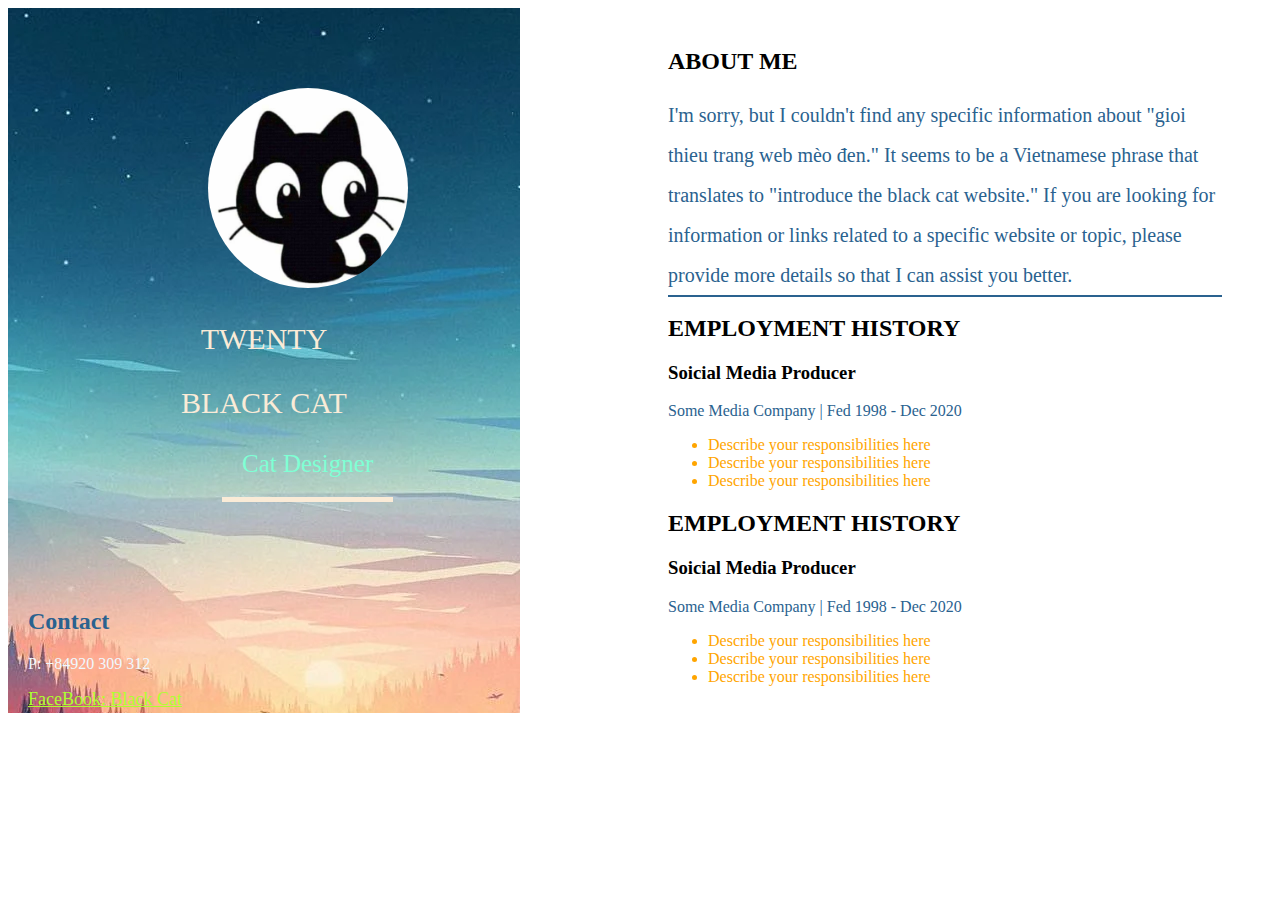
<file: index.html>
<!DOCTYPE html>
<html lang="en">
<head>
    <meta charset="UTF-8">
    <meta name="viewport" content="width=device-width, initial-scale=1.0">
    <title>20</title>
    <link rel="stylesheet" href="css/app.css">
</head>
<body>
    <div class="trai">
        <div>
            <img src="images/cat.jpg" width="200px" height="200px">
        </div>

        <div class="con">
            <p>TWENTY</p>
            <p>BLACK CAT</p>
        </div>

        <div>
            <span>Cat Designer</span>
        </div>
        <div class="con1">
            <h2 style="color: #2a628f;">Contact</h2>
            <p style="color: aliceblue;">P: +84920     309 312</p>
            <p><a style="color: greenyellow;" href="https://www.facebook.com/profile.php?id=100012661936305">FaceBook: Black Cat</a></p>
        </div>
    </div>

    <div class="right">
        <div class="righttop">
            <h2>ABOUT ME</h2>
            <p>
                I'm sorry, but I couldn't find any specific information about "gioi thieu trang web mèo đen." It seems to be a Vietnamese phrase that translates to "introduce the black cat website." If you are looking for information or links related to a specific website or topic, please provide more details so that I can assist you better.
            </p>
        </div>
        <div class="rightbot">
            <h2>EMPLOYMENT HISTORY</h2>
            <H3>Soicial Media Producer</H3>
            <p>Some Media Company   |   Fed 1998 - Dec 2020</p>
            <ul>
                <li>Describe your responsibilities here</li>
                <li>Describe your responsibilities here</li>
                <li>Describe your responsibilities here</li>
            </ul>

            <h2>EMPLOYMENT HISTORY</h2>
            <H3>Soicial Media Producer</H3>
            <p>Some Media Company   |   Fed 1998 - Dec 2020</p>
            <ul>
                <li>Describe your responsibilities here</li>
                <li>Describe your responsibilities here</li>
                <li>Describe your responsibilities here</li>
            </ul>
        </div>
    </div>  
</body>
</html>
</file>
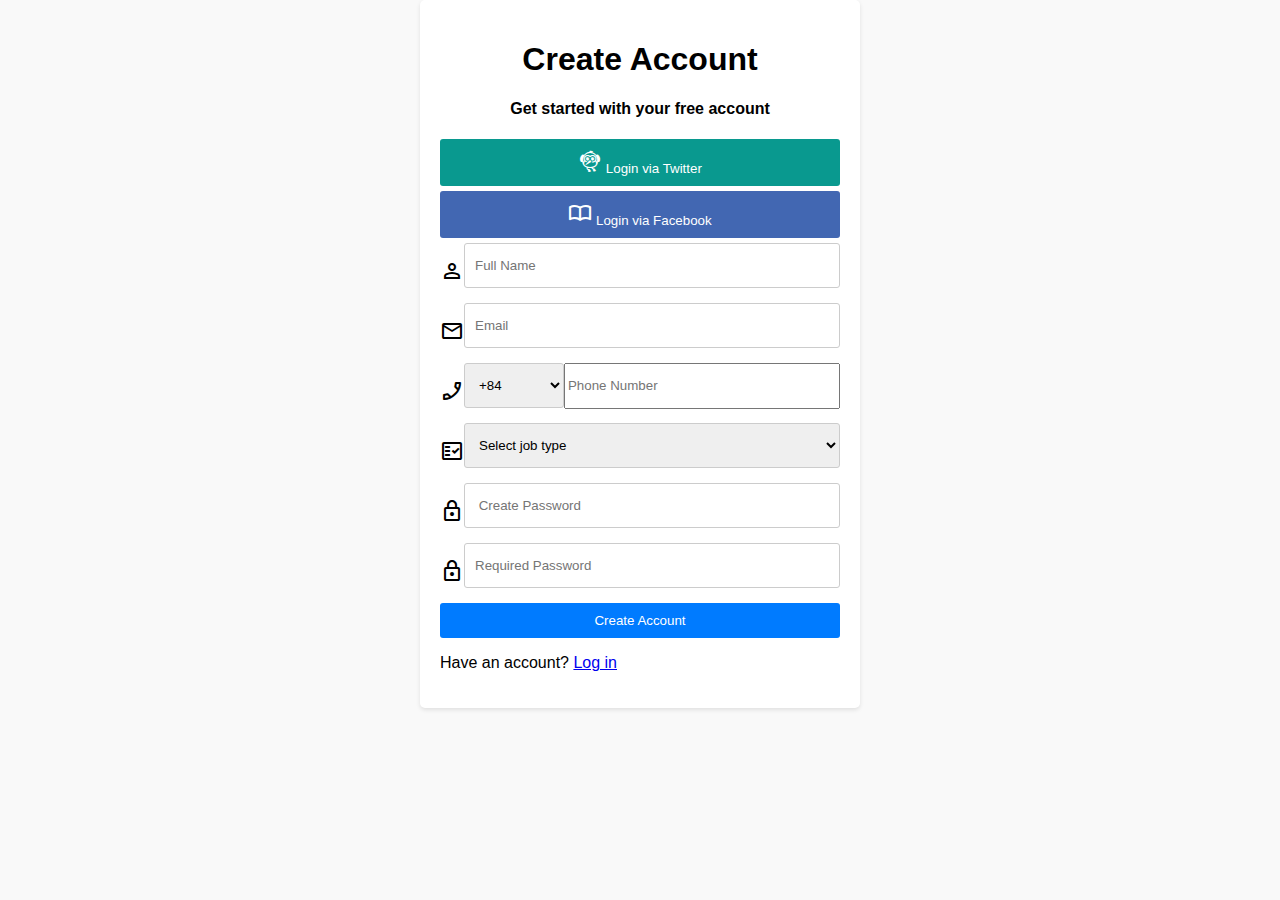
<file: BMW/index.html>
<!DOCTYPE html>
<html lang="en">
<head>
    <meta charset="UTF-8">
    <meta name="viewport" content="width=device-width, initial-scale=1.0">
    <link rel="stylesheet" href="css/acc.css">
    <link rel="stylesheet" href="https://fonts.googleapis.com/css2?family=Material+Symbols+Outlined:opsz,wght,FILL,GRAD@20..48,100..700,0..1,-50..200" />
    <title>Create Account</title>
</head>
<body>
    <div class="container">
        <h1>Create Account</h1>
        <h4>Get started with your free account</h4>
        <div class="login">
            <div class="login_twitter">
                <button type="submit" style="background-color: rgb(9, 153, 143);"><span class="material-symbols-outlined">flutter_dash</span>   Login via Twitter</button>
            </div>
            <div class="login_facebook">
                <button type="submit" style="background-color: #4267b2;"><span class="material-symbols-outlined">import_contacts</span>  Login via Facebook</button>
            </div>
        </div>
        <form action="/register" method="post">
            <div class="witerlogin">
                <p><span class="material-symbols-outlined">person</span></p>
                <input type="text" name="fullname" placeholder="Full Name" requireed>
            </div>
            <div class="witerlogin">
                <p><span class="material-symbols-outlined">mail</span></p>
                <input type="email" name="email" placeholder="Email" required>
            </div>
            <div class="witerlogin">
                <p><span class="material-symbols-outlined">phone_enabled</span></p>
                <select name="tel">
                    <option value="+84">+84</option>
                    <option value="+83">+83</option>
                    <option value="+82">+82</option>
                    <option value="+81">+81</option>
                </select>
                <input type="tel" name="phone" placeholder="Phone Number" required style="width: 1300px; height: 40px;">
            </div>
            <div class="witerlogin">
                <p><span class="material-symbols-outlined">fact_check</span></p>
                <select name="jobtype">
                    <option value="developer">Select job type</option>
                    <option value="designer">Designer</option>
                    <option value="manager">Manager</option>
                    <option value="Accounting">Accounting</option>
                </select>
            </div>
            <div class="witerlogin">
                <p><span class="material-symbols-outlined">lock</span></p>
                <input type="password" name="password" placeholder=" Create Password" required>
            </div>
            <div class="witerlogin">
                <p><span class="material-symbols-outlined">lock</span></p>
                <input type="password" name="repeatpassword" placeholder="Required Password" required>
            </div>
            <button type="submit">Create Account</button>
        </form>
        <p>Have an account? <a href="/login">Log in</a></p>
    </div>
</body>
</html>
</file>
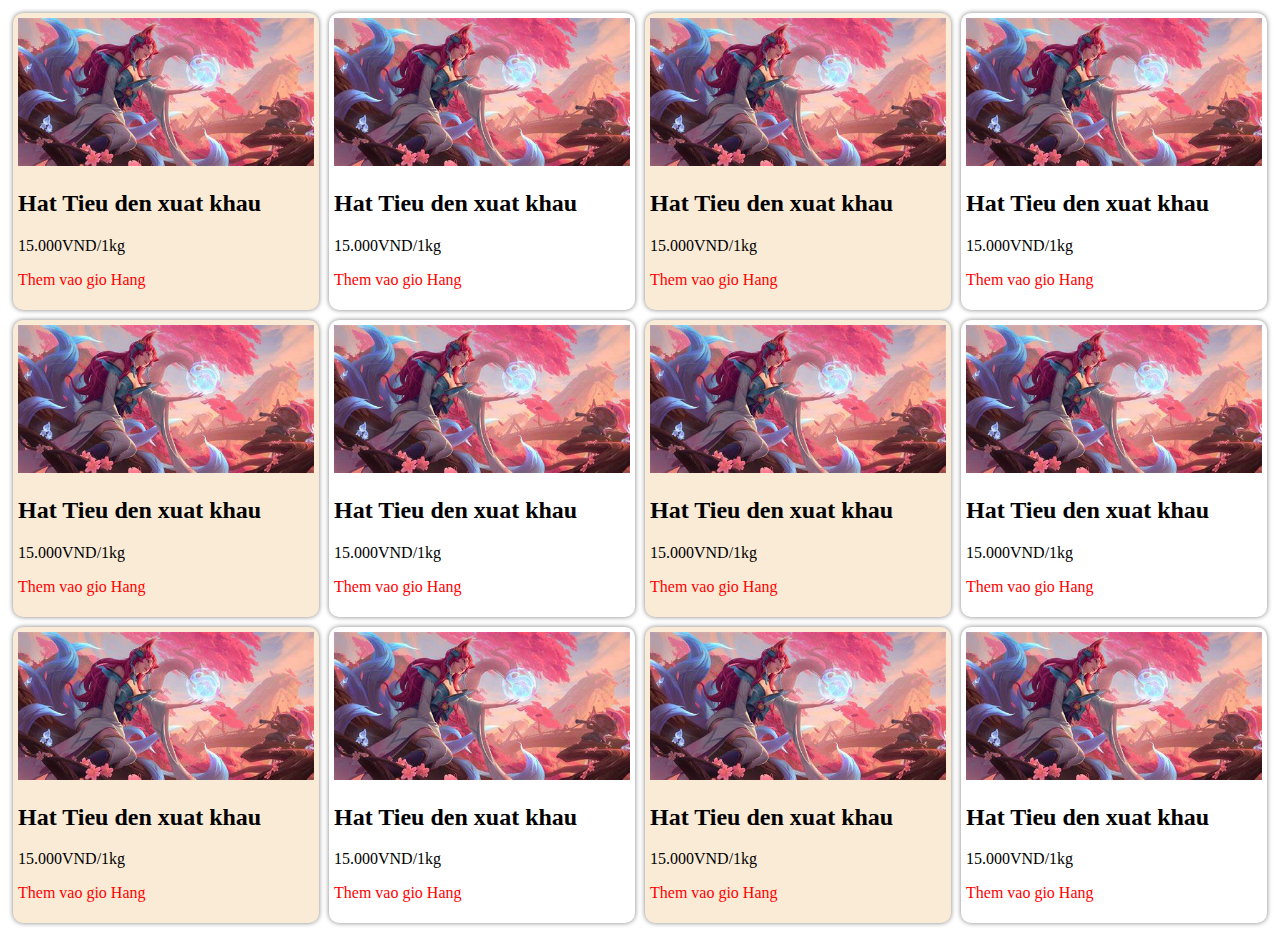
<file: box-model.html>
<!DOCTYPE html>
<html lang="en">
<head>
    <meta charset="UTF-8">
    <meta name="viewport" content="width=device-width, initial-scale=1.0">
    <title>box-model</title>
    <link rel="stylesheet" href="css/box-model.css">
</head>
<body>
    <div class="groupx"">
        <img src="images/ahri.jpg" alt="">
        <h2>Hat Tieu den xuat khau</h2>
        <p>15.000VND/1kg</p>
        <p><a href="#">Them vao gio Hang</a></p>
    </div>
    <div>
        <img src="images/ahri.jpg" alt="">
        <h2>Hat Tieu den xuat khau</h2>
        <p>15.000VND/1kg</p>
        <p><a href="#">Them vao gio Hang</a></p>
    </div>
    <div class="groupx">
        <img src="images/ahri.jpg" alt="">
        <h2>Hat Tieu den xuat khau</h2>
        <p>15.000VND/1kg</p>
        <p><a href="#">Them vao gio Hang</a></p>
    </div>
    <div>
        <img src="images/ahri.jpg" alt="">
        <h2>Hat Tieu den xuat khau</h2>
        <p>15.000VND/1kg</p>
        <p><a href="#">Them vao gio Hang</a></p>
    </div>
    <div class="groupx">
        <img src="images/ahri.jpg" alt="">
        <h2>Hat Tieu den xuat khau</h2>
        <p>15.000VND/1kg</p>
        <p><a href="#">Them vao gio Hang</a></p>
    </div>
    <div>
        <img src="images/ahri.jpg" alt="">
        <h2>Hat Tieu den xuat khau</h2>
        <p>15.000VND/1kg</p>
        <p><a href="#">Them vao gio Hang</a></p>
    </div>
    <div class="groupx">
        <img src="images/ahri.jpg" alt="">
        <h2>Hat Tieu den xuat khau</h2>
        <p>15.000VND/1kg</p>
        <p><a href="#">Them vao gio Hang</a></p>
    </div>
    <div>
        <img src="images/ahri.jpg" alt="">
        <h2>Hat Tieu den xuat khau</h2>
        <p>15.000VND/1kg</p>
        <p><a href="#">Them vao gio Hang</a></p>
    </div>
    <div class="groupx">
        <img src="images/ahri.jpg" alt="">
        <h2>Hat Tieu den xuat khau</h2>
        <p>15.000VND/1kg</p>
        <p><a href="#">Them vao gio Hang</a></p>
    </div>
    <div>
        <img src="images/ahri.jpg" alt="">
        <h2>Hat Tieu den xuat khau</h2>
        <p>15.000VND/1kg</p>
        <p><a href="#">Them vao gio Hang</a></p>
    </div>
    <div class="groupx">
        <img src="images/ahri.jpg" alt="">
        <h2>Hat Tieu den xuat khau</h2>
        <p>15.000VND/1kg</p>
        <p><a href="#">Them vao gio Hang</a></p>
    </div>
    <div>
        <img src="images/ahri.jpg" alt="">
        <h2>Hat Tieu den xuat khau</h2>
        <p>15.000VND/1kg</p>
        <p><a href="#">Them vao gio Hang</a></p>
    </div>
    
</body>
</html>
</file>
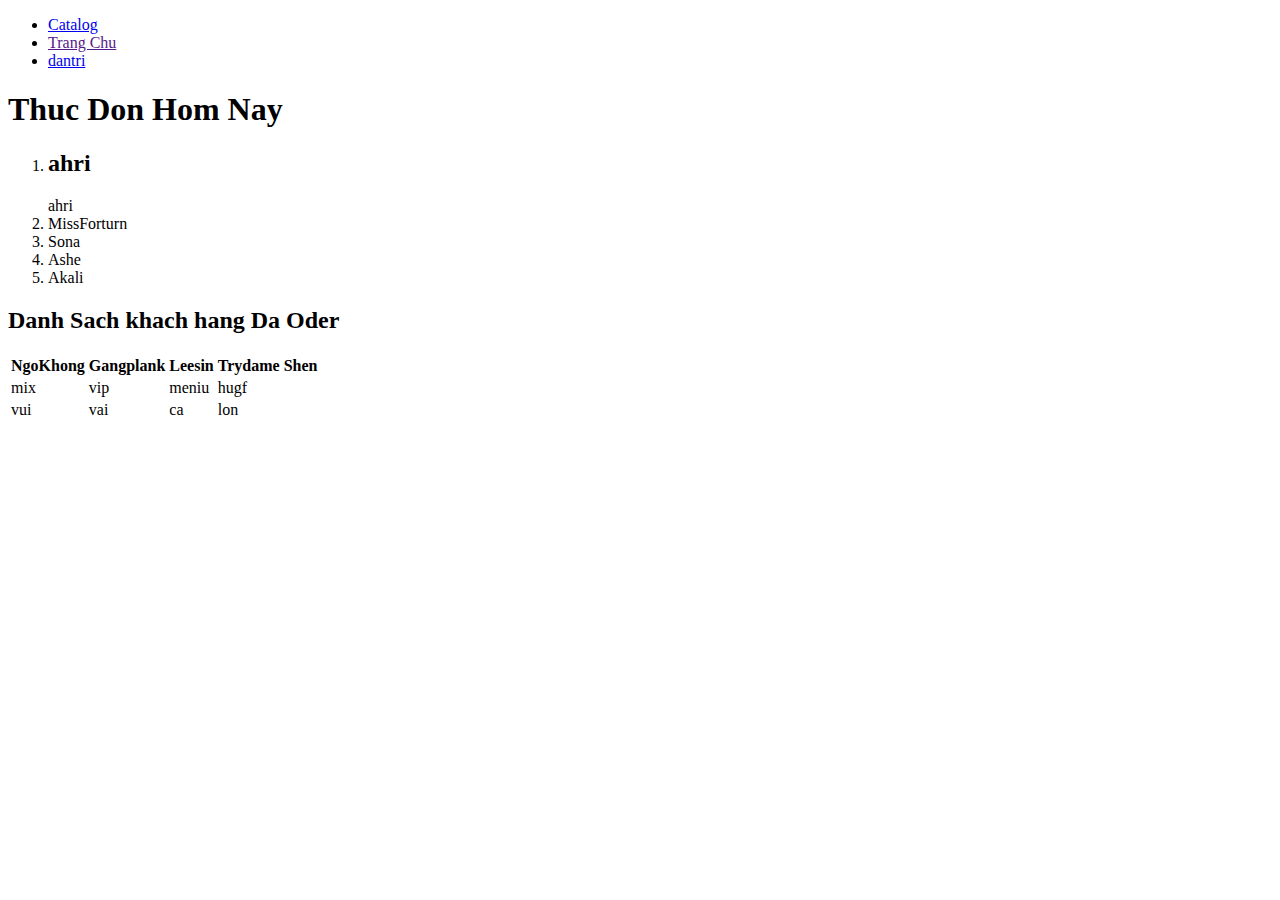
<file: catalog.html>
<!DOCTYPE html>
<html lang="en">
<head>
    <meta charset="UTF-8">
    <meta name="viewport" content="width=device-width, initial-scale=1.0">
    <title>Catalog</title>
</head>
<body>

    <ul>
        <li> <a href="catalog.html">Catalog</a></li>
        <li><a href="">Trang Chu</a></li>
        <li><a href="dantri.html">dantri</a></li>
    </ul>

    <h1>Thuc Don Hom Nay</h1>

    <ol>
        <li><h2>ahri</h2>ahri</li>
        <li>MissForturn</li>
        <li>Sona</li>
        <li>Ashe</li>
        <li>Akali</li>
    </ol>

    <h2>Danh Sach khach hang Da Oder</h2>

    <table>
        <thead>
            <th>NgoKhong</th>
            <th>Gangplank</th>
            <th>Leesin</th>
            <th>Trydame</th>
            <th>Shen</th>
        </thead>

        <tbody>
            <tr>
                <td>mix</td>
                <td>vip</td>
                <td>meniu</td>
                <td>hugf</td>
            </tr>

            <tr>
                <td>vui</td>
                <td>vai</td>
                <td>ca</td>
                <td>lon</td>
            </tr>
        </tbody>
    </table>


</body>
</html>
</file>
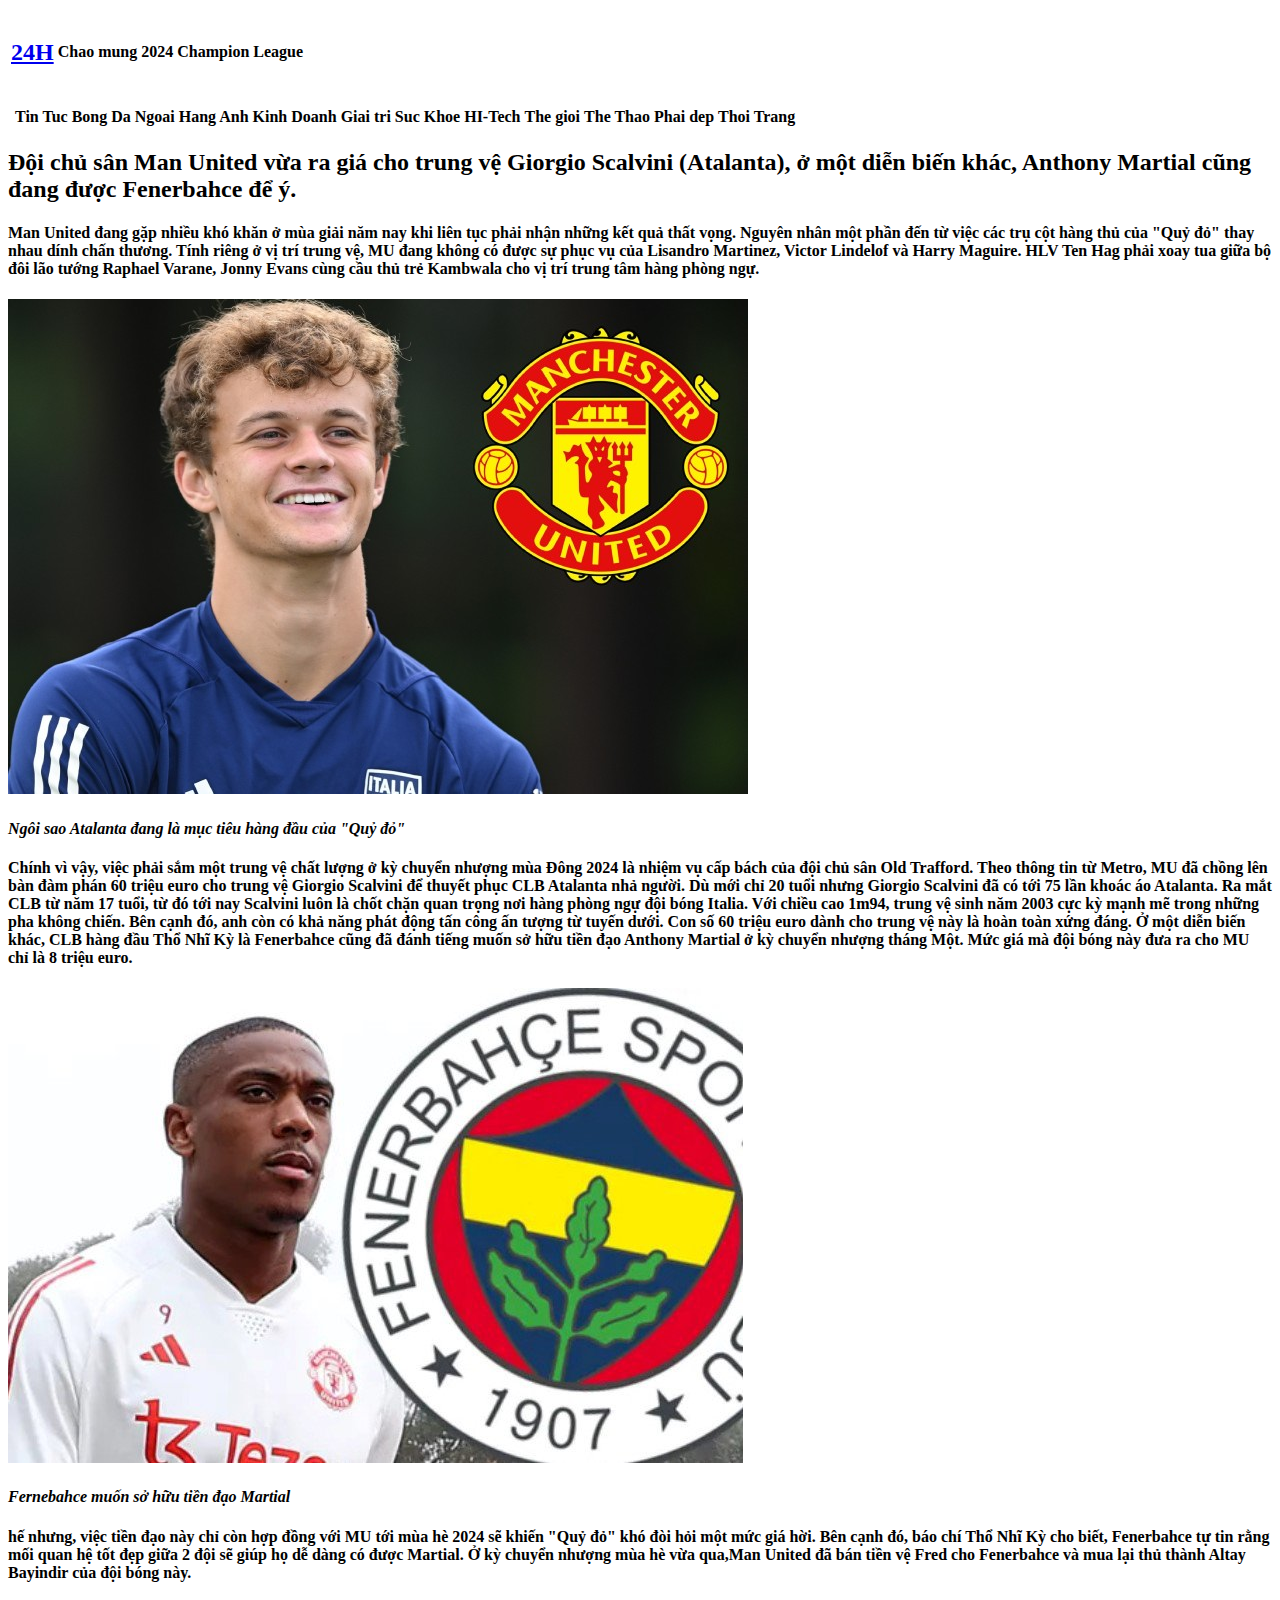
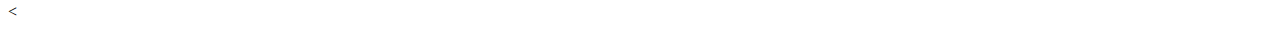
<file: dantri.html>
<!DOCTYPE html>
<html lang="en">
<head>
    <meta charset="UTF-8">
    <meta name="viewport" content="width=device-width, initial-scale=1.0">
    <title>MU chi 60 triệu euro nâng cấp hàng thủ: "Hòn đá tảng" 1m94 gây sốt Serie A</title>
</head>
<body>

    <p>
        <Table>
            <thead>
                <th><a href="/"><h2>24H             </h2></a></th>
                <th>Chao mung 2024              </th>
                <th>Champion League             </th>
            </thead>
        </Table>
    </p>

    <table>
        <th>
            <th>Tin Tuc </th>
            <th>Bong Da </th>
            <th>Ngoai Hang Anh  </th>
            <th>Kinh Doanh  </th>
            <th>Giai tri </th>
            <th>Suc Khoe  </th>
            <th>HI-Tech  </th>
            <th>The gioi  </th>
            <th>The Thao  </th>
            <th>Phai dep  </th>
            <th>Thoi Trang</th>
        </th>
    </table>

    <title>MU chi 60 triệu euro nâng cấp hàng thủ: "Hòn đá tảng" 1m94 gây sốt Serie A</title>

    <h2>Đội chủ sân <b>Man United</b> vừa ra giá cho trung vệ Giorgio Scalvini (Atalanta), ở một diễn biến khác, Anthony Martial cũng đang được Fenerbahce để ý.</h2
        >
    <h4>Man United đang gặp nhiều khó khăn ở mùa giải năm nay khi liên tục phải nhận những kết quả thất vọng. Nguyên nhân một phần đến từ việc các trụ cột hàng thủ của "Quỷ đỏ" thay nhau dính chấn thương.

        Tính riêng ở vị trí trung vệ, MU đang không có được sự phục vụ của Lisandro Martinez, Victor Lindelof và Harry Maguire. HLV Ten Hag phải xoay tua giữa bộ đôi lão tướng Raphael Varane, Jonny Evans cùng cầu thủ trẻ Kambwala cho vị trí trung tâm hàng phòng ngự.  </h4>

        <p>
            <img src="images/man.jpg">
            <h4><i>Ngôi sao Atalanta đang là mục tiêu hàng đầu của "Quỷ đỏ"</i></h4>
        </p>

        <h4>Chính vì vậy, việc phải sắm một trung vệ chất lượng ở kỳ chuyển nhượng mùa Đông 2024 là nhiệm vụ cấp bách của đội chủ sân Old Trafford. Theo thông tin từ Metro, MU đã chồng lên bàn đàm phán 60 triệu euro cho trung vệ Giorgio Scalvini để thuyết phục CLB Atalanta nhả người.

            Dù mới chỉ 20 tuổi nhưng Giorgio Scalvini đã có tới 75 lần khoác áo Atalanta. Ra mắt CLB từ năm 17 tuổi, từ đó tới nay Scalvini luôn là chốt chặn quan trọng nơi hàng phòng ngự đội bóng Italia. Với chiều cao 1m94, trung vệ sinh năm 2003 cực kỳ mạnh mẽ trong những pha không chiến. Bên cạnh đó, anh còn có khả năng phát động tấn công ấn tượng từ tuyến dưới. Con số 60 triệu euro dành cho trung vệ này là hoàn toàn xứng đáng.
            
            Ở một diễn biến khác, CLB hàng đầu Thổ Nhĩ Kỳ là Fenerbahce cũng đã đánh tiếng muốn sở hữu tiền đạo Anthony Martial ở kỳ chuyển nhượng tháng Một. Mức giá mà đội bóng này đưa ra cho MU chỉ là 8 triệu euro.</h4>
        
        <p>
            <img src="images/fern.jpg" alt="">
            <h4><i>Fernebahce muốn sở hữu tiền đạo Martial</i></h4>
        </p>

        <h4>hế nhưng, việc tiền đạo này chỉ còn hợp đồng với MU tới mùa hè 2024 sẽ khiến "Quỷ đỏ" khó đòi hỏi một mức giá hời. Bên cạnh đó, báo chí Thổ Nhĩ Kỳ cho biết, Fenerbahce tự tin rằng mối quan hệ tốt đẹp giữa 2 đội sẽ giúp họ dễ dàng có được Martial.

            Ở kỳ chuyển nhượng mùa hè vừa qua,<b>Man United</b>  đã bán tiền vệ Fred cho Fenerbahce và mua lại thủ thành Altay Bayindir của đội bóng này.</h4>
</body><
</html>
</file>
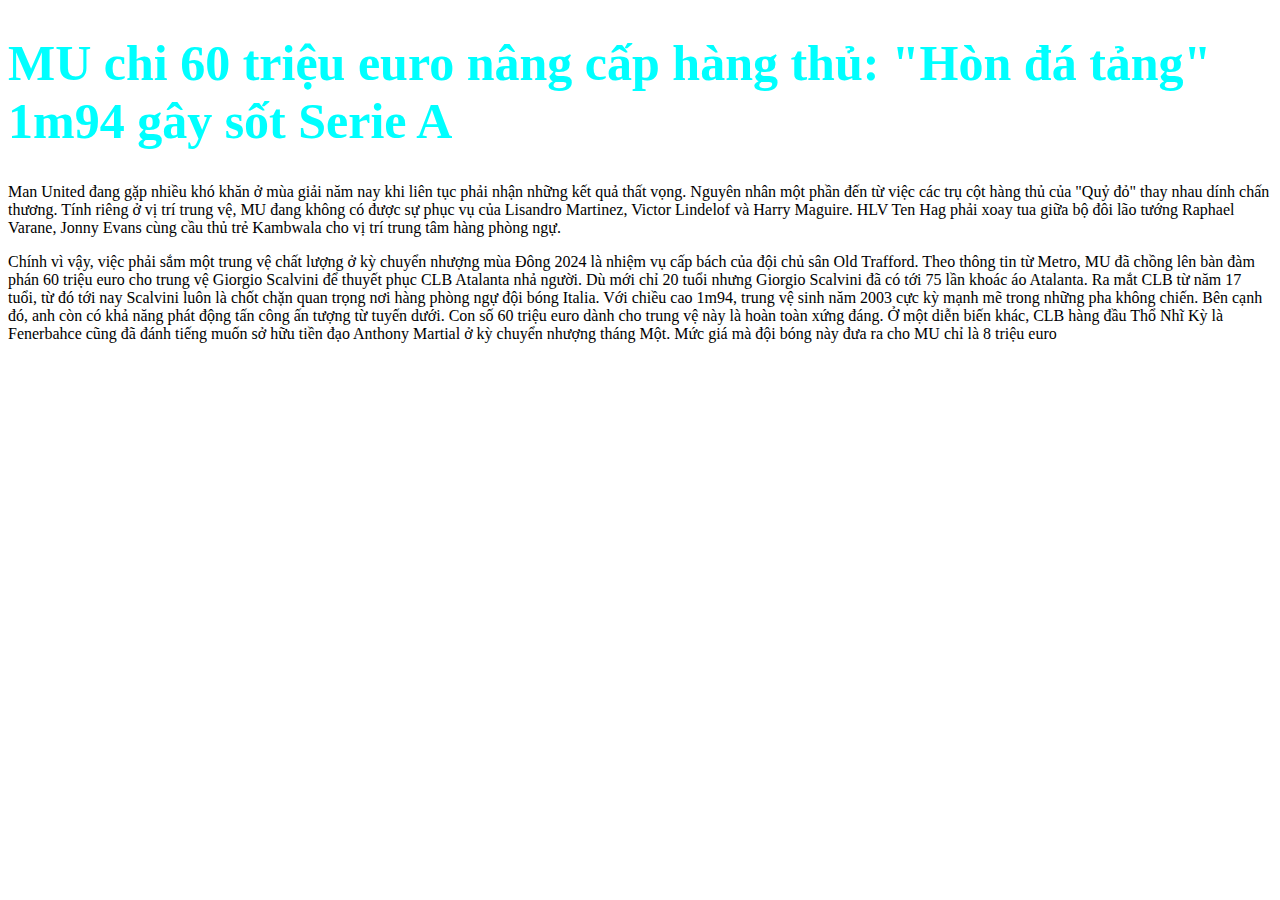
<file: democss.html>
<!DOCTYPE html>
<html lang="en">
<head>
    <meta charset="UTF-8">
    <meta name="viewport" content="width=device-width, initial-scale=1.0">
    <title>Demo CSS</title>
    <link rel="stylesheet" href="css/app.css"/>
</head>
<body>
    <h1 style="color: aqua;font-size: 50px;">MU chi 60 triệu euro nâng cấp hàng thủ: "Hòn đá tảng" 1m94 gây sốt Serie A</h1>

    <p>Man United đang gặp nhiều khó khăn ở mùa giải năm nay khi liên tục phải nhận những kết quả thất vọng. Nguyên nhân một phần đến từ việc các trụ cột hàng thủ của "Quỷ đỏ" thay nhau dính chấn thương.

        Tính riêng ở vị trí trung vệ, MU đang không có được sự phục vụ của Lisandro Martinez, Victor Lindelof và Harry Maguire. HLV Ten Hag phải xoay tua giữa bộ đôi lão tướng Raphael Varane, Jonny Evans cùng cầu thủ trẻ Kambwala cho vị trí trung tâm hàng phòng ngự. </p>

    <p>
        Chính vì vậy, việc phải sắm một trung vệ chất lượng ở kỳ chuyển nhượng mùa Đông 2024 là nhiệm vụ cấp bách của đội chủ sân Old Trafford. Theo thông tin từ Metro, MU đã chồng lên bàn đàm phán 60 triệu euro cho trung vệ Giorgio Scalvini để thuyết phục CLB Atalanta nhả người.

Dù mới chỉ 20 tuổi nhưng Giorgio Scalvini đã có tới 75 lần khoác áo Atalanta. Ra mắt CLB từ năm 17 tuổi, từ đó tới nay Scalvini luôn là chốt chặn quan trọng nơi hàng phòng ngự đội bóng Italia. Với chiều cao 1m94, trung vệ sinh năm 2003 cực kỳ mạnh mẽ trong những pha không chiến. Bên cạnh đó, anh còn có khả năng phát động tấn công ấn tượng từ tuyến dưới. Con số 60 triệu euro dành cho trung vệ này là hoàn toàn xứng đáng.

Ở một diễn biến khác, CLB hàng đầu Thổ Nhĩ Kỳ là Fenerbahce cũng đã đánh tiếng muốn sở hữu tiền đạo Anthony Martial ở kỳ chuyển nhượng tháng Một. Mức giá mà đội bóng này đưa ra cho MU chỉ là 8 triệu euro
    </p>
</body>
</html>
</file>
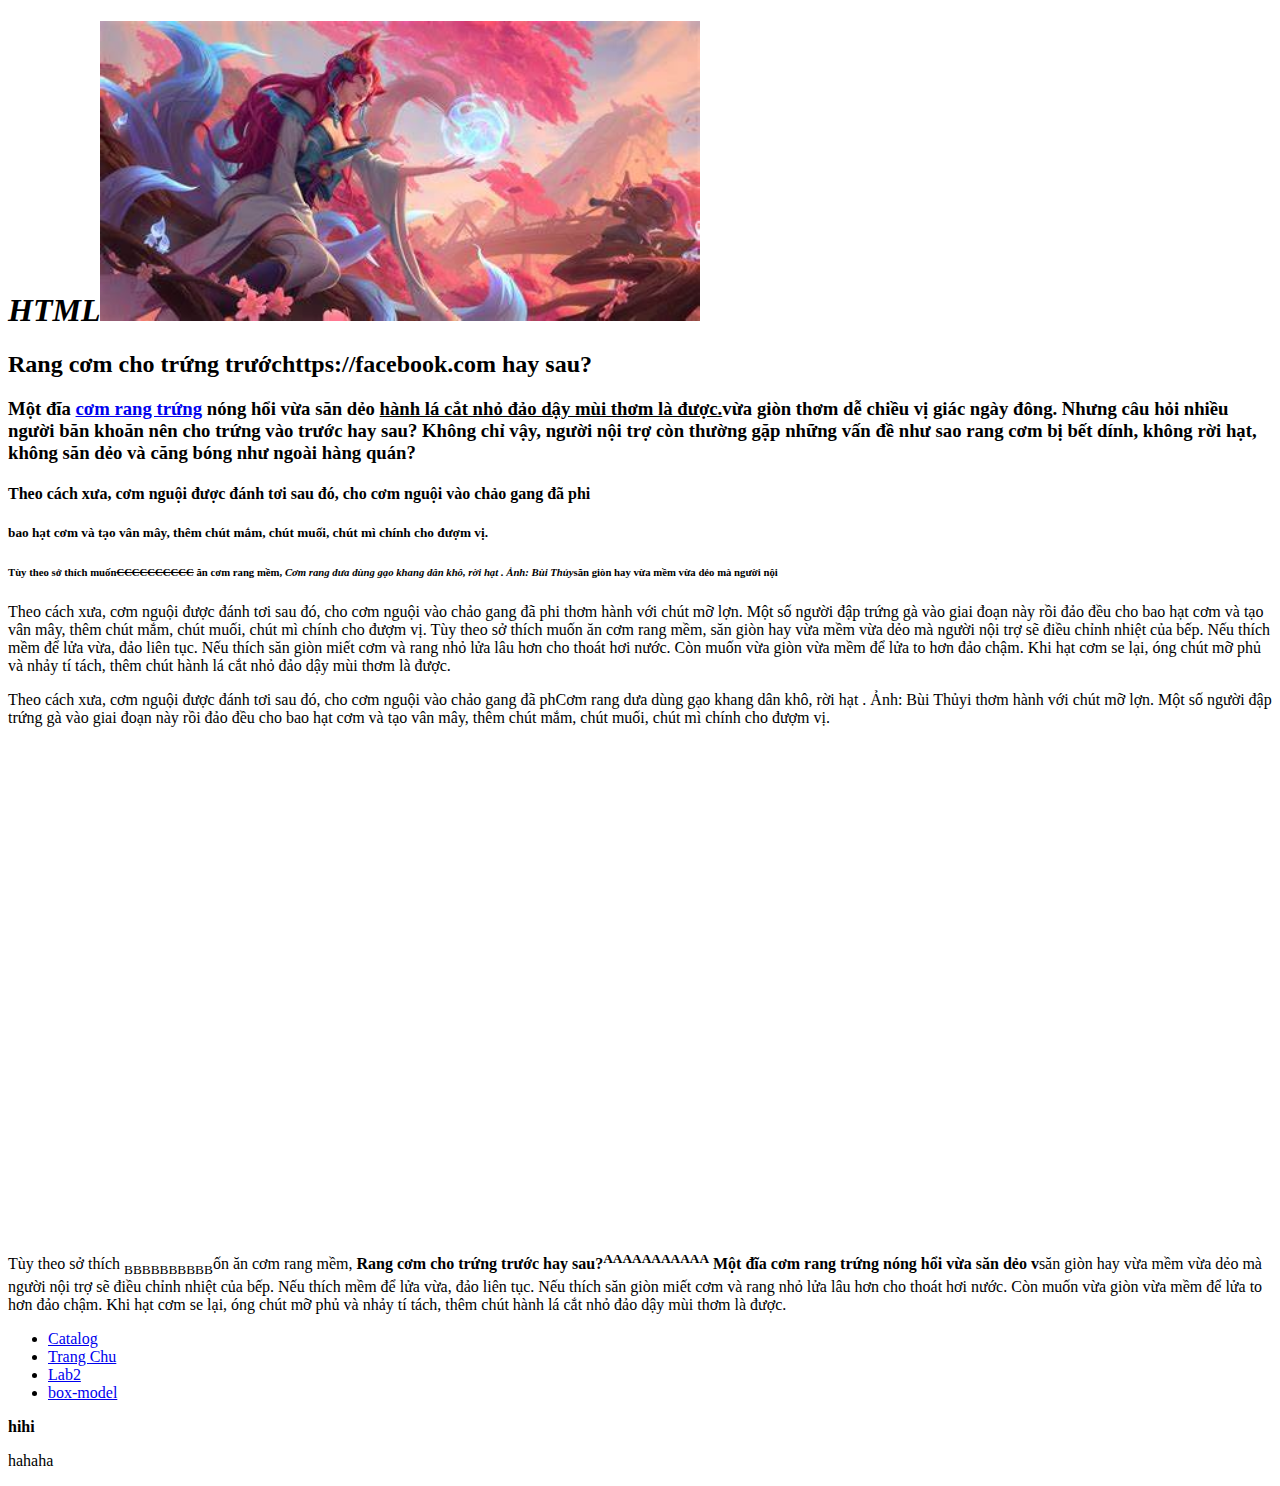
<file: index2.html>
<!DOCTYPE html>
<html lang="en">
<head>
    <meta charset="UTF-8">
    <meta name="viewport" content="width=device-width, initial-scale=1.0">
    <title>Sauconmuat</title>
</head>
<body>
    <h1><i>HTML<img src="images/ahri.jpg"/ width="600"></i></h1>
    <h2>Rang cơm cho trứng trướchttps://facebook.com hay sau?</h2>
    <H3>Một đĩa <a href="https://facebook.com " target="_blank">cơm rang trứng</a> nóng hổi vừa săn dẻo <u>hành lá cắt nhỏ đảo dậy mùi thơm là được.</u>vừa giòn thơm dễ chiều vị giác ngày đông. Nhưng câu hỏi nhiều người băn khoăn nên cho trứng vào trước hay sau?
        Không chỉ vậy, người nội trợ còn thường gặp những vấn đề như sao rang cơm bị bết dính, không rời hạt, không săn dẻo và căng bóng như ngoài hàng quán?</H3>
    <h4>Theo cách xưa, cơm nguội được đánh tơi sau đó, cho cơm nguội vào chảo gang đã phi</h4>
    <h5>bao hạt cơm và tạo vân mây, thêm chút mắm, chút muối, chút mì chính cho đượm vị. </H5>
    <h6> Tùy theo sở thích muốn<del>CCCCCCCCCC</del> ăn cơm rang mềm, <i>Cơm rang dưa dùng gạo khang dân khô, rời hạt . Ảnh: Bùi Thủy</i>săn giòn hay vừa mềm vừa dẻo mà người nội</h6>
    <p>Theo cách xưa, cơm nguội được đánh tơi sau đó, cho cơm nguội vào chảo gang đã phi thơm hành với chút mỡ lợn. Một số người đập trứng gà vào giai đoạn này rồi đảo đều cho bao hạt cơm và tạo vân mây, thêm chút mắm, chút muối, chút mì chính cho đượm vị.
        Tùy theo sở thích muốn ăn cơm rang mềm, săn giòn hay vừa mềm vừa dẻo mà người nội trợ sẽ điều chỉnh nhiệt của bếp. Nếu thích mềm để lửa vừa, đảo liên tục. Nếu thích săn giòn miết cơm và rang nhỏ lửa lâu hơn cho thoát hơi nước. Còn muốn vừa giòn vừa mềm để lửa to hơn đảo chậm. Khi hạt cơm se lại, óng chút mỡ phủ và nhảy tí tách, thêm chút hành lá cắt nhỏ đảo dậy mùi thơm là được.</p>
    <p>Theo cách xưa, cơm nguội được đánh tơi sau đó, cho cơm nguội vào chảo gang đã phCơm rang dưa dùng gạo khang dân khô, rời hạt . Ảnh: Bùi Thủyi thơm hành với chút mỡ lợn. Một số người đập trứng gà vào giai đoạn này rồi đảo đều cho bao hạt cơm và tạo vân mây, thêm chút mắm, chút muối, chút mì chính cho đượm vị.
        <p><iframe width="868" height="488" src="https://www.youtube.com/embed/iFoLKvdqXk8" title="CoolKid - Sau Cơn Mưa (ft. Rhyder)" frameborder="0" allow="accelerometer; autoplay; clipboard-write; encrypted-media; gyroscope; picture-in-picture; web-share" allowfullscreen></iframe></p>
Tùy theo sở thích <sub>BBBBBBBBBB</sub>ốn ăn cơm rang mềm, <b>Rang cơm cho trứng trước hay sau?<sup>AAAAAAAAAAA</sup>
    Một đĩa cơm rang trứng nóng hổi vừa săn dẻo v</b>săn giòn hay vừa mềm vừa dẻo mà người nội trợ sẽ điều chỉnh nhiệt của bếp. Nếu thích mềm để lửa vừa, đảo liên tục. Nếu thích săn giòn miết cơm và rang nhỏ lửa lâu hơn cho thoát hơi nước. Còn muốn vừa giòn vừa mềm để lửa to hơn đảo chậm. Khi hạt cơm se lại, óng chút mỡ phủ và nhảy tí tách, thêm chút hành lá cắt nhỏ đảo dậy mùi thơm là được.</p>

    <ul>
        <li> <a href="catalog.html">Catalog</a></li>
        <li><a href=" ">Trang Chu</a></li>
        <li><a href="Lab2.html">Lab2</a></li>
        <li><a href="box-model.html">box-model</a></li>

    </ul>
    <b>hihi</b>
    <p>hahaha</p>
</body>
</html>
</file>
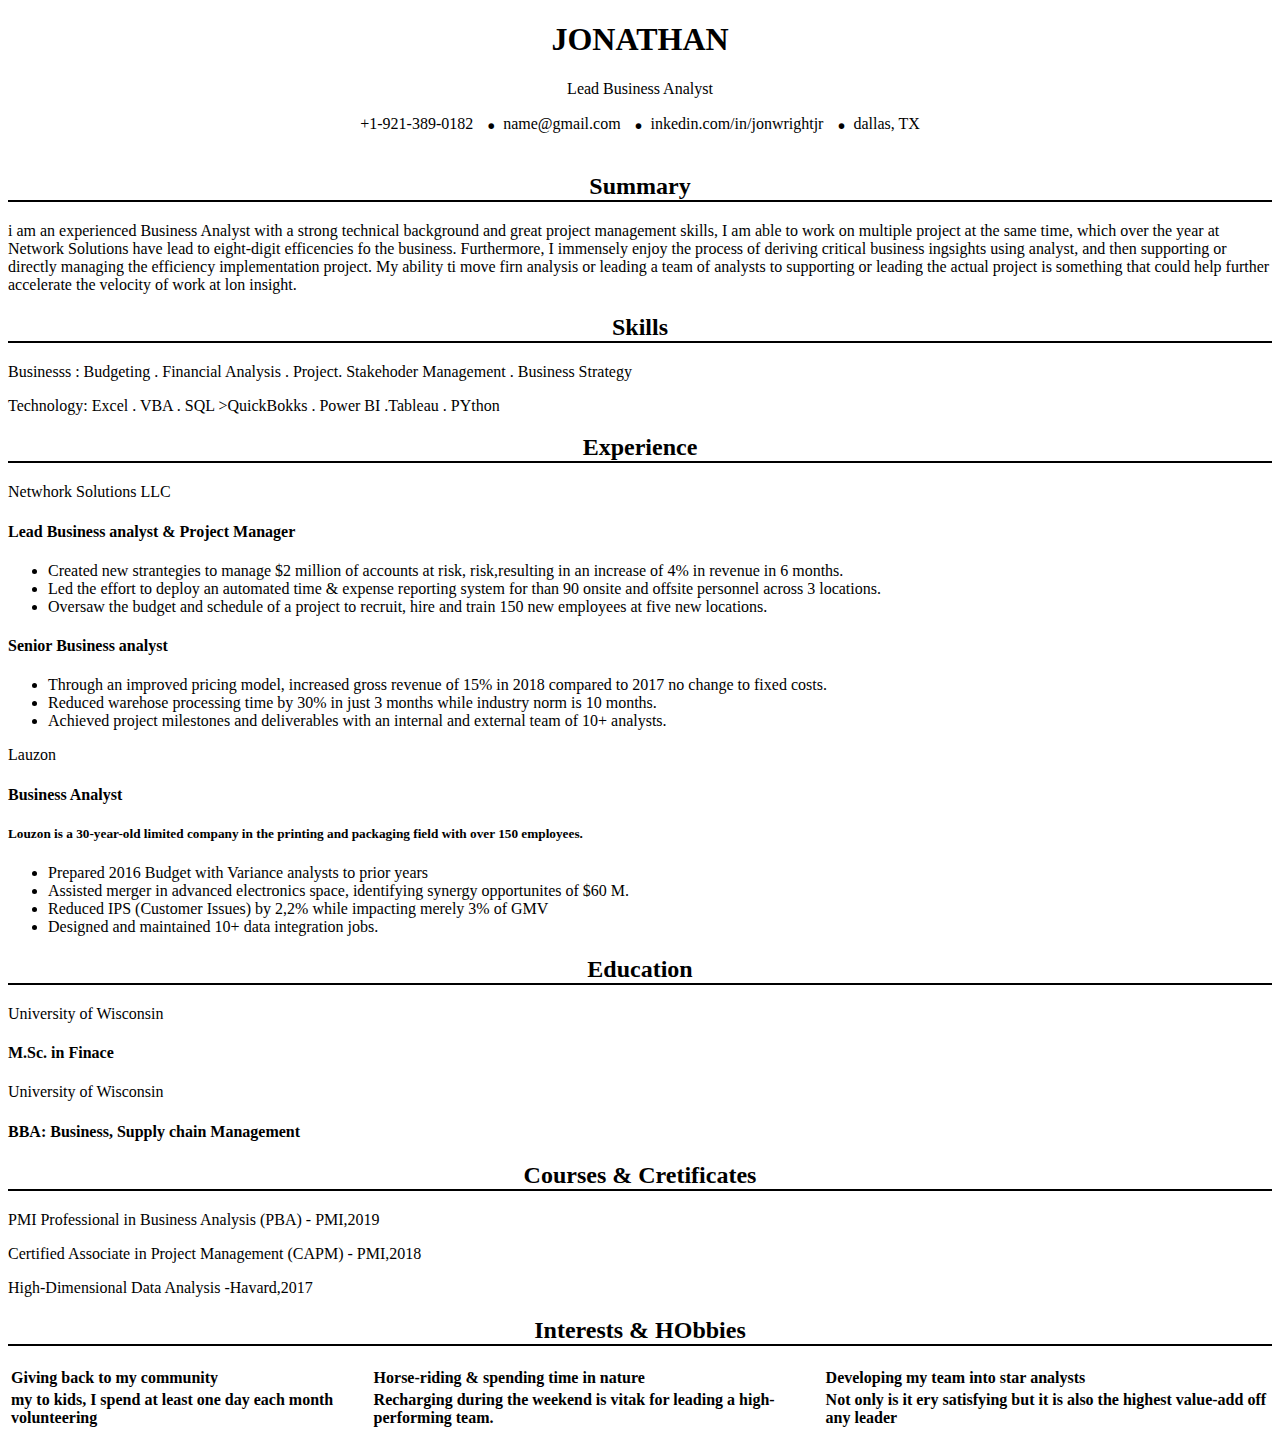
<file: Lab2.html>
<!DOCTYPE html>
<html lang="en">
<head>
    <meta charset="UTF-8">
    <meta name="viewport" content="width=device-width, initial-scale=1.0">
    <title>JONATHAN WRIGHT</title>
    <link rel="stylesheet" href="css/app2.css"/>

</head>
<body>
    <h1>JONATHAN</h1>

    <div>Lead Business Analyst</div> 
    <div>
    <span class="two-sentences">+1-921-389-0182</span>
    <span class="two-sentences">name@gmail.com</span>
    <span class="two-sentences">inkedin.com/in/jonwrightjr</span>
    <span>dallas, TX</span>
    </div>

    <h2>Summary</h2>

    <p>
        i am an experienced Business Analyst with a strong technical background and great project management skills, I am able to work on multiple project at the same time, which over the year at Network Solutions have lead to eight-digit efficencies fo the business. Furthermore, I immensely enjoy the process of deriving critical business ingsights using analyst, and then supporting or directly managing the efficiency implementation project. My ability ti move firn analysis or leading a team of analysts to supporting or leading the actual project is something that could help further accelerate the velocity of work at lon insight.
    </p>

    <h2>Skills</h2>

    <p>
        Businesss : Budgeting . Financial Analysis . Project. Stakehoder Management . Business Strategy
    </p>
    <p>
        Technology: Excel . VBA . SQL >QuickBokks . Power BI .Tableau . PYthon
    </p>

    <h2>Experience</h2>

        <p>        Netwhork Solutions LLC        </p>

        <h4> Lead Business analyst & Project Manager</h4>
        <ul>
            <li>Created new strantegies to manage $2 million of accounts at risk, risk,resulting in an increase of 4% in revenue in 6 months. </li>
            <li>Led the effort to deploy an automated time & expense reporting system for than 90 onsite and offsite personnel across 3 locations. </li>
            <li>Oversaw the budget and schedule of a project to recruit, hire and train 150 new employees at five new locations.</li>
        </ul>

        <h4>Senior Business analyst</h4>

        <ul>
            <li>Through an improved pricing model, increased gross revenue of 15% in 2018 compared to 2017 no change to fixed costs.</li>
            <li>Reduced warehose processing time by 30% in just 3 months while industry norm is 10 months.</li>
            <li>Achieved project milestones and deliverables with an internal and external team of 10+ analysts.</li>
        </ul>

        <p> Lauzon </p>
        <h4>Business Analyst</h4>
        
        <h5>Louzon is a 30-year-old limited company in the printing and packaging field with over 150 employees.</h5>
        <ul>
            <li>Prepared 2016 Budget with Variance analysts to prior years</li>
            <li>Assisted merger in advanced electronics space, identifying synergy opportunites of $60 M.</li>
            <li>Reduced IPS (Customer Issues) by 2,2% while impacting merely 3% of GMV  </li>
            <li>Designed and maintained 10+ data integration jobs.</li>
        </ul>
        
        <h2>Education</h2>
        <p>University of Wisconsin</p>
        <h4>M.Sc. in Finace</h4>

        <p>University of Wisconsin</p>
        <h4>BBA: Business, Supply chain Management</h4>

        <h2>Courses & Cretificates</h2>
        <p>PMI Professional in Business Analysis (PBA) - PMI,2019</p>
        <p>Certified Associate in Project Management (CAPM) - PMI,2018</p>
        <p>High-Dimensional Data Analysis -Havard,2017</p>

        <h2>Interests & HObbies </h2>

        <table>
            <thead>
                    <th>Giving back to my community</th>
                    <th>Horse-riding & spending time in nature</th>
                    <th>Developing my team into star analysts</th>
            </thead>

            <thead>
                    <th><b> my to kids, I spend at least one day each month volunteering</b></th>
                    <th>Recharging during the weekend is vitak for leading a high-performing team.</th>
                    <th>Not only is it ery satisfying but it is also the highest value-add off any leader</th>
            </thead>
        </table>




</body>
</file>
<file: css/app.css>
.trai{
    width: 40vw;
    height: 705px;
    background-image: url("../images/nen.jpg");
    background-size: over;
    background-repeat: no-repeat;
    position: relative;
    float: left;
}
div img{
  margin-top: 80px;
  margin-left: 200px;
  border-radius: 100%;
}

.con{
    position: relative;
    margin-top: 30px;
    margin-left: 10x;
    font-size: 30px;
    color: antiquewhite;
    text-align: center;
}
div span{
        
    margin-left: 214px;
    padding: 20px;
    color: aquamarine;
    font-size: 25px;
    border-bottom: 5px solid antiquewhite;

}

.con1{
    margin-top: 130px;
    margin-left: 20px;
    
}

.right{
    width: 55vw;
    height: 705px;
    float: right;
}
.righttop{
    width: 100%;
    height: 35%;
    margin-top: 40px;
    margin-left: 100px;
}
.righttop p{
    margin-right: 150px;
    font-size: 20px;
    line-height: 2;
    color: #2a628f;
    border-bottom: 2px solid #2a628f;
}
.rightbot{
    width: 100%;
    height: 56.5%;
    margin-left: 100px;
}

.rightbot p{
    color: #2a628f;
}

ul{
    list-style-type: disc;
    color: orange;
}
a{
    font-size: 18px;
}
</file>
<file: BMW/css/acc.css>
body {
    font-family: Arial, sans-serif;
    background-color: #f9f9f9;
    margin: 0;
    padding: 0;
}
.container {
    max-width: 400px;
    margin: 0 auto;
    padding: 20px;
    background-color: #ffffff;
    border-radius: 5px;
    box-shadow: 0 2px 4px rgba(0, 0, 0, 0.1);
}
h1 {
    text-align: center;
    margin-bottom: 20px;
}
h4 {
    text-align: center;
}
.login_twitter{
    margin: 5px 0;
}
.login_facebook{
    margin: 5px 0;
}
.witerlogin{
    display: flex;
}
input[type="text"],
input[type="email"],
input[type="password"],
select {
    width: 100%;
    padding: 10px;
    margin-bottom: 15px;
    border: 1px solid #ccc;
    border-radius: 3px;
}
button {
    width: 100%;
    padding: 10px;
    background-color: #007bff;
    color: #ffffff;
    border: none;
    border-radius: 3px;
    cursor: pointer;
}
button:hover {
    background-color: #0056b3;
}
</file>
<file: css/box-model.css>
div{
    width: calc(25% - 20px);
    /*height: 400px; */
    float: left;
    margin: 5px;
    /*margin-top: 10px;
    margin-bottom: 10px;
    margin-left: 10px;
    margin-right: 10px;*/
    /*border: 1px solid red;*/
    padding: 5px;
    box-shadow: 0 0 5px gray;
    border-radius: 10px;

}
div:hover{
    background-color: rgb(218, 225, 232);
    box-shadow: 0 0 5px red;
    transition:  all 300ms;

    transform: scale(1.2);
}

img{
    max-width: 100%;
    height: auto;
}

div a{
    color: red;
    text-decoration: none;
}

.groupx{
    background-color: antiquewhite;
}
</file>
<file: css/app2.css>
h1{
    text-align: center;
}

.two-sentences::after {
    content: '\00B7'; /* Unicode cho dấu chấm */
    font-size: 3.0em; /* Điều chỉnh kích thước của dấu chấm */
    vertical-align: middle; /* Canh chỉnh dấu chấm giữa hai chữ */
    margin-left: 10px; /* Khoảng cách giữa dấu chấm và chữ */
  }
  span{
    text-align: center;
  }
  

div{
    text-align: center;
}

h2{
    text-align: center;
    border-bottom: 2px solid #000;
}

table{
    text-align: left;
}
</file>
